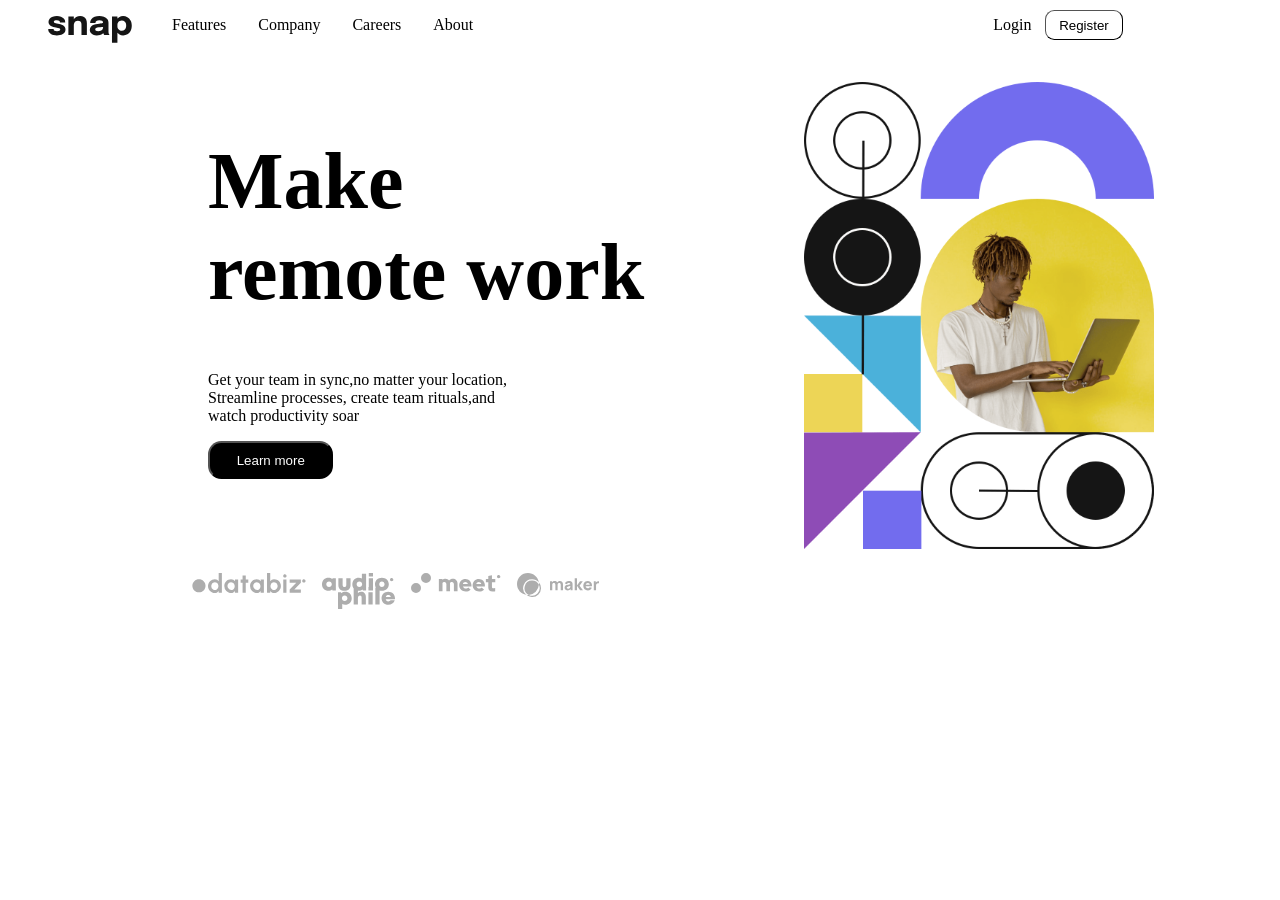
<file: index.html>
<!DOCTYPE html>
<html lang="en">
<head>
    <meta charset="UTF-8">
    <meta http-equiv="X-UA-Compatible" content="IE=edge">
    <meta name="viewport" content="width=device-width, initial-scale=1.0">
    <title>site creation</title>
    <link rel="stylesheet" href="style.css">
</head>
<body>
    <header>
           <nav class="navigation">
                 <div class="primary">
                   
                    <div class="primary-img">
                        <img src="./logo.svg" alt="">
                    </div>
                 
                
                <div class="primary ul">
                      <ul>
                        <li><a href="">Features</a></li>
                        <li><a href="">Company</a></li>
                        <li><a href="">Careers</a></li>
                        <li><a href="">About</a></li>

                      </ul>
                </div>

                   <div class="primarytwo ul"> 
                       <ul>
                        <li><a href="">Login</a></li>
                       </ul>
                   </div>

                   <div class="firstbutton button">
                      <button>Register</button>
                   </div>

                    </div>

                    
                
                
            </nav>

        <div class="main-container">
            <div class="main-container-primary">
                <h1>Make <br> remote work</h1>
                <p>Get your team in sync,no matter your location,<br>
                Streamline processes, create team rituals,and <br>
                watch productivity soar
                </p>

             <button class="second-btn">Learn more</button>
    
            </div>


                <div class="main-container-tertiary">
                
                 <img src="./image-hero-desktop.png" alt="">
                 </div>

        </div>

        <div class="container-two">
               <div><img src="./client-databiz.svg" alt=""></div>
               <div><img src="./client-audiophile.svg" alt=""></div>
               <div><img src="./client-meet.svg" alt=""></div>
               <div><img src="./client-maker.svg" alt=""></div>

        </div>
 






    </header>
</body>
</html>
</file>
<file: style.css>
html, body{
    margin: 0;
    padding: 0;
}

*{
    box-sizing: border-box;
}
.navigation{
    display: flex;
    align-items: center;
}

.primary{
display: flex;
align-items: center;
margin-left: 3em;
}




.primary-img{
    display: flex;
    margin-top: 0.6em;
}

.primary ul{
    display: flex;
    gap: 2em;
    margin-left: -3em;
    list-style-type: none;
}

a{
text-decoration: none;
color: black;
}

.primarytwo ul{
    display: flex;
    margin-left: 5em;
    
}

.firstbutton button{
border-radius: 0.7em;
border-width: 0.1em;
cursor: pointer;
margin-left: 1em;
padding: 0.5em 1em;
background-color: white;
}
.firstbutton button:hover{
background-color: black; color: white;
transition: 0.4;
}
.firstbutton button:active{
    color: yellow;
    transition: 0.1s;
}

.main-container{
display: flex;
vertical-align: text-top;
margin-left: 3em;
margin-top: 2em;
gap: 8em;
}

h1{
    display: flex;
    font-size: 3em; 
    font-weight: 20em;
}

.second-btn{
padding: 0.7em 2em;
border-color: black;
background-color: black;
color: white;
border-radius: 1em;
cursor: pointer;
}
.second-btn:hover{
transition: 0.5s;
background-color: white;
color: black;
}
.second-btn:active{
    color: rgb(136, 45, 136);
    transition: 0.1s;
}
.main-container-tertiary img{
    display: flex;
    width: 250px;
}

.container-two{
    display: flex;
    gap: 1em;
    margin-left:2em ;
    position: relative;bottom: 1em;
}


@media only screen and (max-width: 600px) {

    *{
        box-sizing: border-box;
    }

    .primary{
        display: flex;
        align-items: center;
        margin-left: 1em;
        
        }

    .primary-img img{
        display: flex;
        margin-top: 0.6em;
        width: 200px;
    }
    .primary ul li{
        display: flex;
        list-style-type: none;
        font-size: -0.1em;
        font-weight: 1em;
        
    }
    
    a{
    text-decoration: none;
    color: white;
    font-size: -0.1em;
    }
    
    .primarytwo ul{
        display: flex;
        
        
    }
    
    .firstbutton button{
    border-radius: 0.7em;
    border-width: 0.1em;
    cursor: pointer;
    padding: 1em 2.2em;
    background-color: white;
    position: relative;top: 2em;
    }
    .firstbutton button:hover{
    background-color: black; color: white;
    transition: 0.4;
    }
    .firstbutton button:active{
        color: yellow;
        transition: 0.1s;
    }
    
    .main-container{
        display: flex;
       margin-left: 3.7em;
        margin-top: 2em;
        gap: 1em;
        }
        
        h1{
            
            font-size: 2.5em; 
            font-weight: 2em;
           margin-right: 20em;
        }
        p{
            font-size: 1.8em;
        }
        .second-btn{
        padding: 1.5em 2em;
        border-color: black;
        background-color: black;
        color: white;
        border-radius: 1em;
        cursor: pointer;
        
        }
        .second-btn:hover{
        transition: 0.5s;
        background-color: white;
        color: black;
        }
        .second-btn:active{
            color: rgb(136, 45, 136);
            transition: 0.1s;}

.main-container-tertiary img{
    display: flex;
width: 600px;
position: relative;top: 25em; right: 56em;


}
.container-two img{
    display: flex;
    position: relative;left: 5em;
    width: 105px;
    margin-top: 32em;
    
    
}

}

@media only screen and (min-width: 1100px){

    html, body{
        margin: 0;
        padding: 0;
    }
    
    *{
        box-sizing: border-box;
    }
    .navigation{
        display: flex;
        align-items: center;
    }
    
    .primary{
    display: flex;
    align-items: center;
    margin-left: 3em;
    
    }
    
    
    .primary-img{
        display: flex;
        margin-top: 0.6em;
    }
    
    .primary ul{
        display: flex;
        gap: 2em;
        margin-left: -3em;
        list-style-type: none;
    }
    
    a{
    text-decoration: none;
    color: black;
    }
    
    .primarytwo ul{
        display: flex;
        margin-left: 30em;
        
    }
    
    .firstbutton button{
    border-radius: 0.7em;
    border-width: 0.1em;
    cursor: pointer;
    margin-left: 1em;
    padding: 0.5em 1em;
    background-color: white;
    }
    .firstbutton button:hover{
    background-color: black; color: white;
    transition: 0.4;
    }
    .firstbutton button:active{
        color: yellow;
        transition: 0.1s;
    }
    
    .main-container{
    display: flex;
    flex-direction: row;
    vertical-align: text-top;
    margin-left: 13em;
    margin-top: 2em;
    gap: 10em;
    }
    
    h1{
        font-size: 5em; 
        font-weight: 20em;
    }
    
    .second-btn{
    padding: 0.7em 2em;
    border-color: black;
    background-color: black;
    color: white;
    border-radius: 1em;
    cursor: pointer;
    }
    .second-btn:hover{
    transition: 0.5s;
    background-color: white;
    color: black;
    }
    .second-btn:active{
        color: rgb(136, 45, 136);
        transition: 0.1s;
    }
    .main-container-tertiary img{
        display: flex;
        width: 350px;
    }
    
    .container-two{
        display: flex;
        gap: 1em;
        margin-left:12em ;
        margin-top: 2.5em;
    }
    
}
</file>
<file: lily.css>
html, body{
    margin: 0;
    padding: 0;
}

*{
    box-sizing: border-box;
}
.navigation{
    display: flex;
    align-items: center;
}

.primary{
display: flex;
align-items: center;
margin-left: 3em;
}
/*lily is the best*/



.primary-img{
    display: flex;
    margin-top: 0.6em;
}

.primary ul{
    display: flex;
    gap: 2em;
    margin-left: -3em;
    list-style-type: none;
}

a{
text-decoration: none;
color: black;
}

.primarytwo ul{
    display: flex;
    margin-left: 5em;
    
}

.firstbutton button{
border-radius: 0.7em;
border-width: 0.1em;
cursor: pointer;
margin-left: 1em;
padding: 0.5em 1em;
background-color: white;
}
.firstbutton button:hover{
background-color: black; color: white;
transition: 0.4;
}
.firstbutton button:active{
    color: yellow;
    transition: 0.1s;
}

.main-container{
display: flex;
vertical-align: text-top;
margin-left: 3em;
margin-top: 2em;
gap: 8em;
}

h1{
    display: flex;
    font-size: 3em; 
    font-weight: 20em;
}

.second-btn{
padding: 0.7em 2em;
border-color: black;
background-color: black;
color: white;
border-radius: 1em;
cursor: pointer;
}
.second-btn:hover{
transition: 0.5s;
background-color: white;
color: black;
}
.second-btn:active{
    color: rgb(136, 45, 136);
    transition: 0.1s;
}
.main-container-tertiary img{
    display: flex;
    width: 250px;
}

.container-two{
    display: flex;
    gap: 1em;
    margin-left:2em ;
    position: relative;bottom: 1em;
}


@media only screen and (max-width: 600px) {

    *{
        box-sizing: border-box;
    }

    .primary{
        display: flex;
        align-items: center;
        margin-left: 1em;
        
        }

    .primary-img img{
        display: flex;
        margin-top: 0.6em;
        width: 200px;
    }
    .primary ul li{
        display: flex;
        list-style-type: none;
        font-size: -0.1em;
        font-weight: 1em;
        
    }
    
    a{
    text-decoration: none;
    color: white;
    font-size: -0.1em;
    }
    
    .primarytwo ul{
        display: flex;
        
        
    }
    
    .firstbutton button{
    border-radius: 0.7em;
    border-width: 0.1em;
    cursor: pointer;
    padding: 1em 2.2em;
    background-color: white;
    position: relative;top: 2em;
    }
    .firstbutton button:hover{
    background-color: black; color: white;
    transition: 0.4;
    }
    .firstbutton button:active{
        color: yellow;
        transition: 0.1s;
    }
    
    .main-container{
        display: flex;
       margin-left: 3.7em;
        margin-top: 2em;
        gap: 1em;
        }
        
        h1{
            
            font-size: 2.5em; 
            font-weight: 2em;
           margin-right: 20em;
        }
        p{
            font-size: 1.8em;
        }
        .second-btn{
        padding: 1.5em 2em;
        border-color: black;
        background-color: black;
        color: white;
        border-radius: 1em;
        cursor: pointer;
        
        }
        .second-btn:hover{
        transition: 0.5s;
        background-color: white;
        color: black;
        }
        .second-btn:active{
            color: rgb(136, 45, 136);
            transition: 0.1s;}

.main-container-tertiary img{
    display: flex;
width: 600px;
position: relative;top: 25em; right: 56em;


}
.container-two img{
    display: flex;
    position: relative;left: 5em;
    width: 105px;
    margin-top: 32em;
    
    
}

}

@media only screen and (min-width: 1100px){

    html, body{
        margin: 0;
        padding: 0;
    }
    
    *{
        box-sizing: border-box;
    }
    .navigation{
        display: flex;
        align-items: center;
    }
    
    .primary{
    display: flex;
    align-items: center;
    margin-left: 3em;
    
    }
    
    
    .primary-img{
        display: flex;
        margin-top: 0.6em;
    }
    
    .primary ul{
        display: flex;
        gap: 2em;
        margin-left: -3em;
        list-style-type: none;
    }
    
    a{
    text-decoration: none;
    color: black;
    }
    
    .primarytwo ul{
        display: flex;
        margin-left: 30em;
        
    }
    
    .firstbutton button{
    border-radius: 0.7em;
    border-width: 0.1em;
    cursor: pointer;
    margin-left: 1em;
    padding: 0.5em 1em;
    background-color: white;
    }
    .firstbutton button:hover{
    background-color: black; color: white;
    transition: 0.4;
    }
    .firstbutton button:active{
        color: yellow;
        transition: 0.1s;
    }
    
    .main-container{
    display: flex;
    flex-direction: row;
    vertical-align: text-top;
    margin-left: 13em;
    margin-top: 2em;
    gap: 10em;
    }
    
    h1{
        font-size: 5em; 
        font-weight: 20em;
    }
    
    .second-btn{
    padding: 0.7em 2em;
    border-color: black;
    background-color: black;
    color: white;
    border-radius: 1em;
    cursor: pointer;
    }
    .second-btn:hover{
    transition: 0.5s;
    background-color: white;
    color: black;
    }
    .second-btn:active{
        color: rgb(136, 45, 136);
        transition: 0.1s;
    }
    .main-container-tertiary img{
        display: flex;
        width: 350px;
    }
    
    .container-two{
        display: flex;
        gap: 1em;
        margin-left:12em ;
        margin-top: 2.5em;
    }
    
}
</file>
